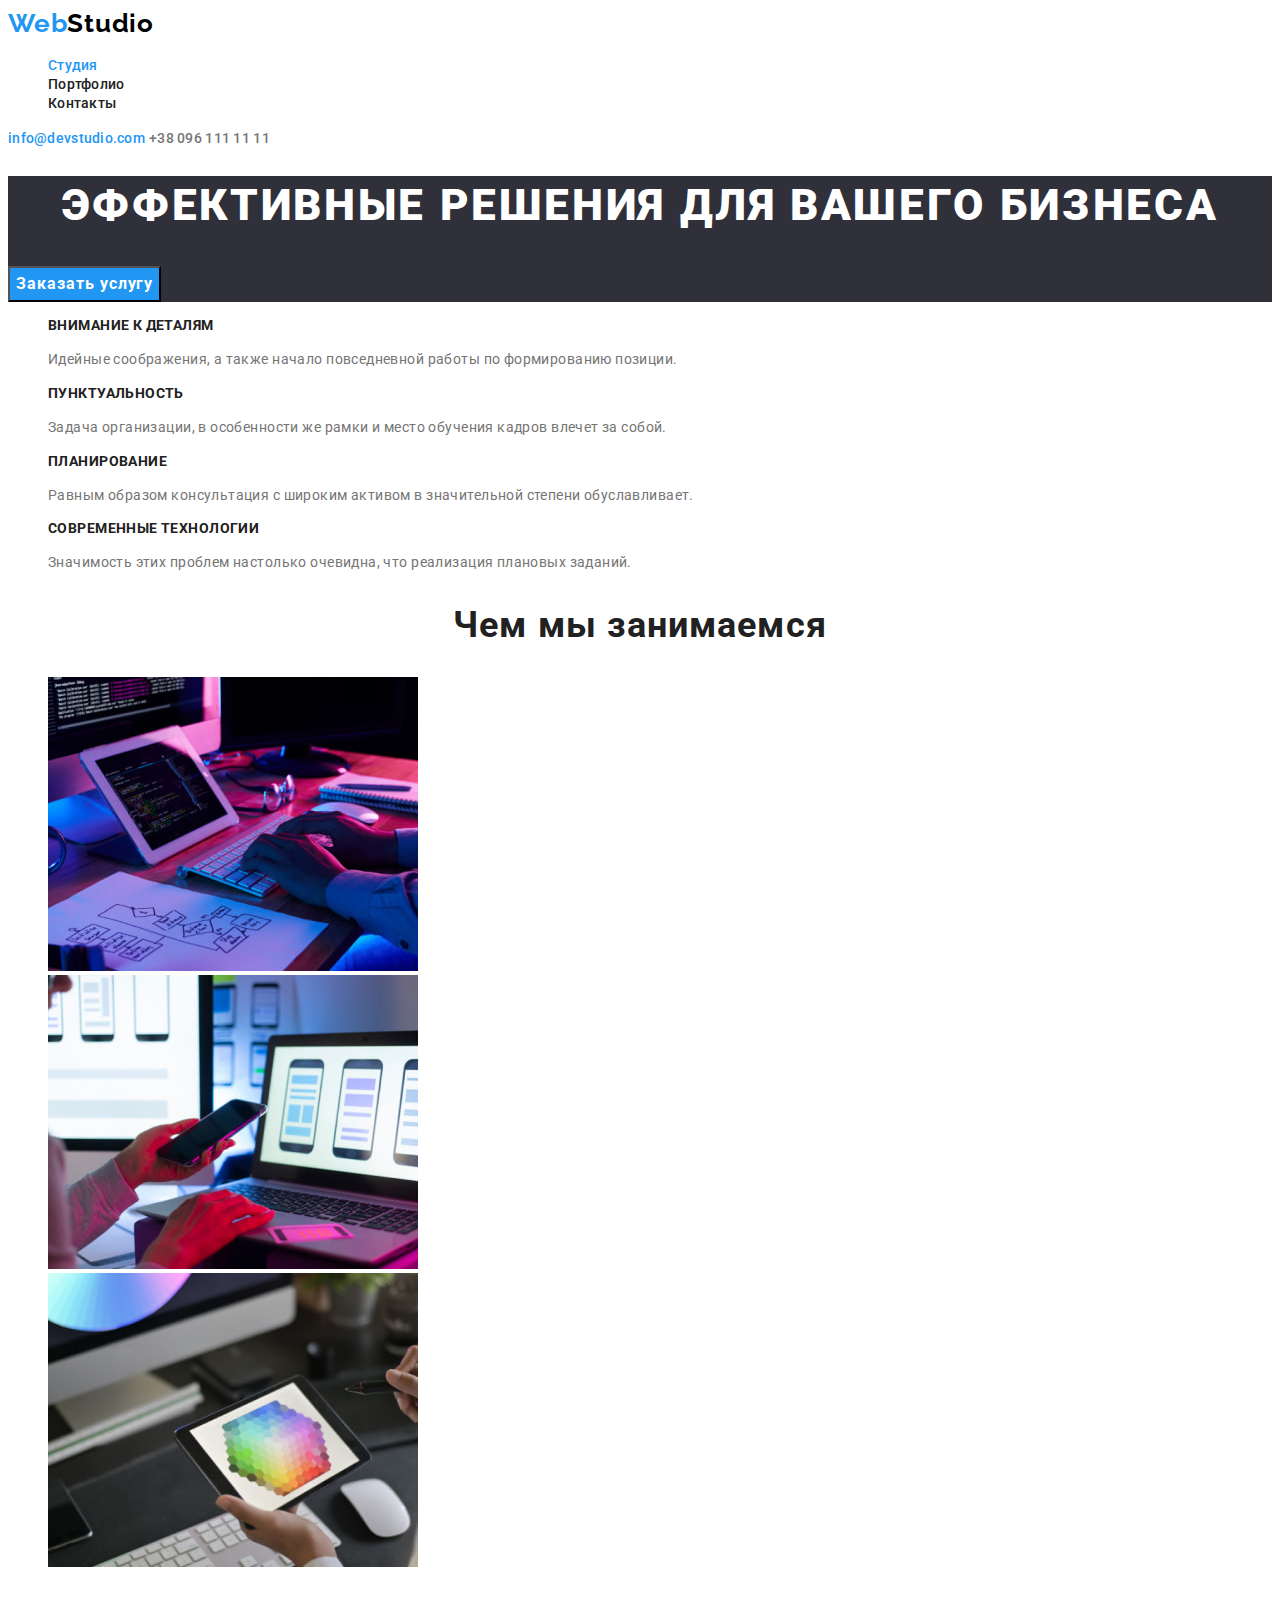
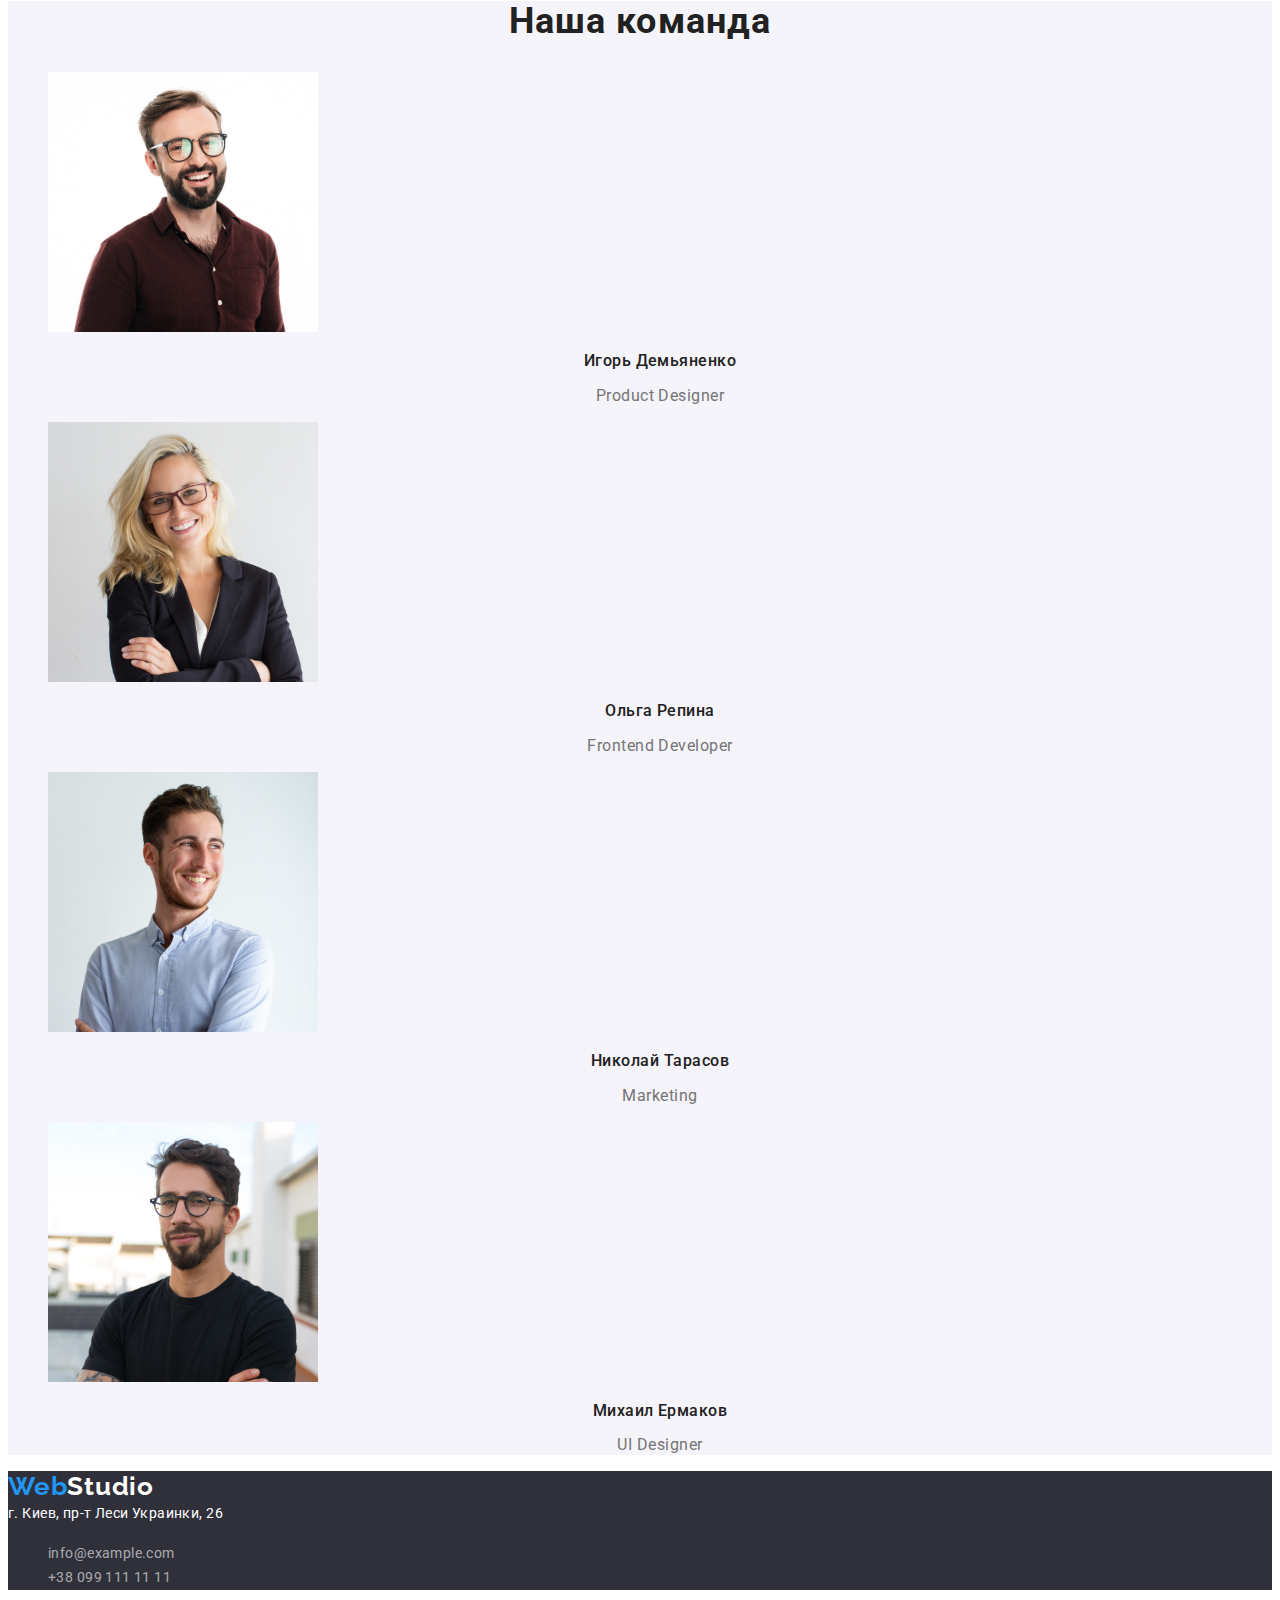
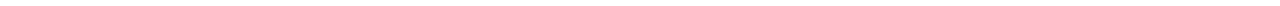
<file: index.html>
<!DOCTYPE html>
<html lang="ru">
  <head>
    <meta charset="UTF-8" />
    <meta http-equiv="X-UA-Compatible" content="IE=edge" />
    <meta name="viewport" content="width=device-width, initial-scale=1.0" />
    <title>Студия</title>
    <!-- Project fonts -->
    <link rel="preconnect" href="https://fonts.googleapis.com" />
    <link rel="preconnect" href="https://fonts.gstatic.com" crossorigin />
    <link
      href="https://fonts.googleapis.com/css2?family=Raleway:wght@700&family=Roboto:wght@400;500;700;900&display=swap"
      rel="stylesheet"
    />
    <!-- Custom styles -->
    <link rel="stylesheet" href="./css/styles.css" />
  </head>
  <body>
    <!-- Шапка сайта -->
    <header>
      <nav>
        <a class="logo" href=""> Web<span class="logo-black">Studio</span></a>
        <ul class="list">
          <li><a class="link-header link-active" href="">Студия</a></li>
          <li><a class="link-header" href="./portfolio.html">Портфолио</a></li>
          <li><a class="link-header" href="">Контакты</a></li>
        </ul>
      </nav>

      <a class="link-contact link-active" href="mailto:info@devstudio.com"
        >info@devstudio.com</a
      >
      <a class="link-contact" href="tel:+380961111111">+38 096 111 11 11</a>
    </header>

    <main>
      <!-- Герой -->
      <section class="hero">
        <h1 class="hero-title">Эффективные решения для вашего бизнеса</h1>
        <button class="hero-button" type="button">Заказать услугу</button>
      </section>

      <!-- Преимущества -->
      <section>
        <!-- выводить этот заголовок не будем, сделал как в примере -->
        <h2 class="visually-hidden">Особенности</h2>
        <ul class="list advantages">
          <li>
            <h3 class="advantages-header">Внимание к деталям</h3>
            <p class="advantages-text">
              Идейные соображения, а также начало повседневной работы по
              формированию позиции.
            </p>
          </li>
          <li>
            <h3 class="advantages-header">Пунктуальность</h3>
            <p class="advantages-text">
              Задача организации, в особенности же рамки и место обучения кадров
              влечет за собой.
            </p>
          </li>
          <li>
            <h3 class="advantages-header">Планирование</h3>
            <p class="advantages-text">
              Равным образом консультация с широким активом в значительной
              степени обуславливает.
            </p>
          </li>
          <li>
            <h3 class="advantages-header">Современные технологии</h3>
            <p class="advantages-text">
              Значимость этих проблем настолько очевидна, что реализация
              плановых заданий.
            </p>
          </li>
        </ul>
      </section>

      <!-- Чем мы занимаемся -->
      <section>
        <h2 class="activity">Чем мы занимаемся</h2>
        <ul class="list">
          <li>
            <img
              src="./images/img1.jpg"
              alt="планшет с клавиатурой"
              width="370"
              height="294"
            />
          </li>
          <li>
            <img
              src="./images/img2.jpg"
              alt="ноутбук"
              width="370"
              height="294"
            />
          </li>
          <li>
            <img
              src="./images/img3.jpg"
              alt="графический планшет"
              width="370"
              height="294"
            />
          </li>
        </ul>
      </section>

      <!-- Наша команда -->
      <section class="team">
        <h2 class="team-header">Наша команда</h2>
        <ul class="list">
          <li>
            <img
              src="./images/team/product_designer.jpg"
              alt="дизайнер продукта"
              width="270"
              height="260"
            />
            <h3 class="team-member">Игорь Демьяненко</h3>
            <p class="team-text">Product Designer</p>
          </li>
          <li>
            <img
              src="./images/team/frontend_developer.jpg"
              alt="разработчик"
              width="270"
              height="260"
            />
            <h3 class="team-member">Ольга Репина</h3>
            <p class="team-text">Frontend Developer</p>
          </li>
          <li>
            <img
              src="./images/team/marketingnew.jpg"
              alt="маркетинг"
              width="270"
              height="260"
            />
            <h3 class="team-member">Николай Тарасов</h3>
            <p class="team-text">Marketing</p>
          </li>
          <li>
            <img
              src="./images/team/ui_designer.jpg"
              alt="дизайнер"
              width="270"
              height="260"
            />
            <h3 class="team-member">Михаил Ермаков</h3>
            <p class="team-text">UI Designer</p>
          </li>
        </ul>
      </section>
    </main>

    <!-- Футер -->
    <footer class="footer">
      <a class="logo" href=""> Web<span class="logo-white">Studio</span></a>
      <address class="footer-address">г. Киев, пр-т Леси Украинки, 26</address>
      <ul class="list">
        <li>
          <a class="footer-contact" href="mailto:info@example.com"
            >info@example.com</a
          >
        </li>
        <li>
          <a class="footer-contact" href="tel:+380991111111"
            >+38 099 111 11 11</a
          >
        </li>
      </ul>
    </footer>
  </body>
</html>
</file>
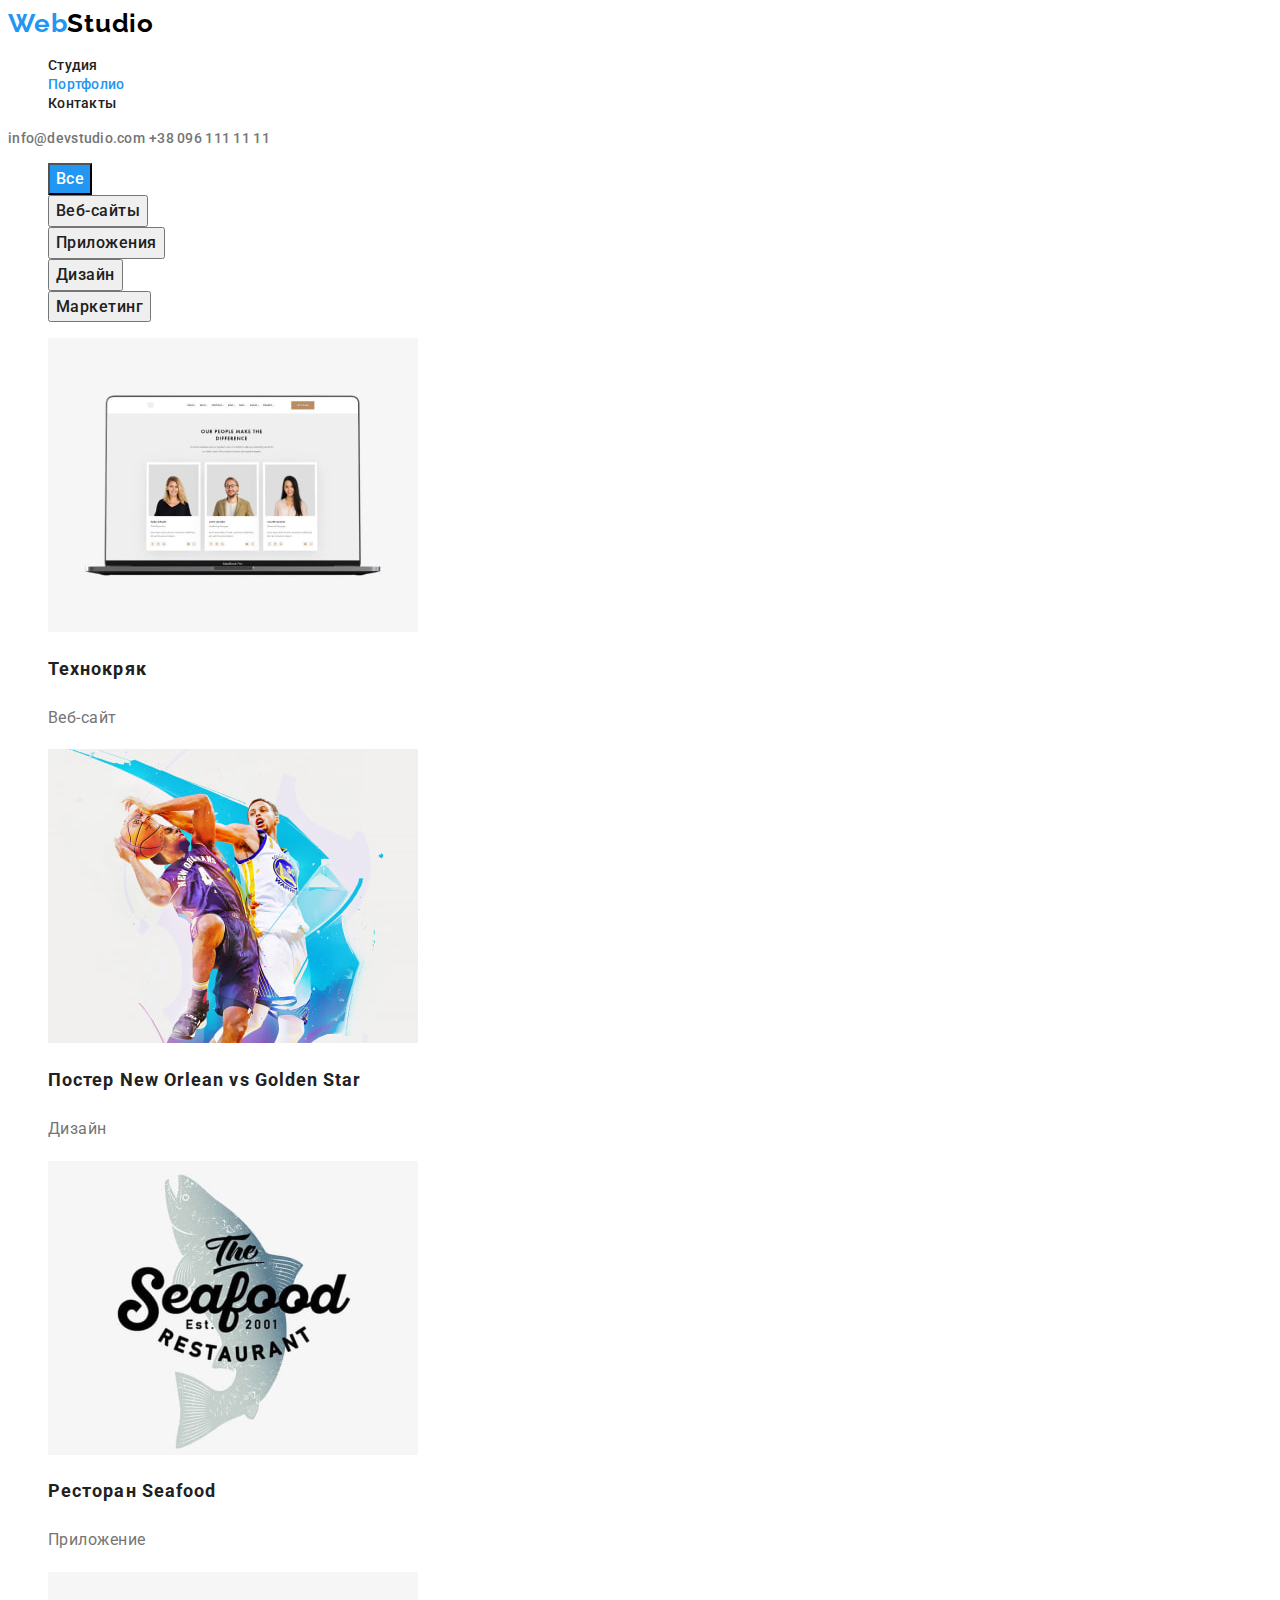
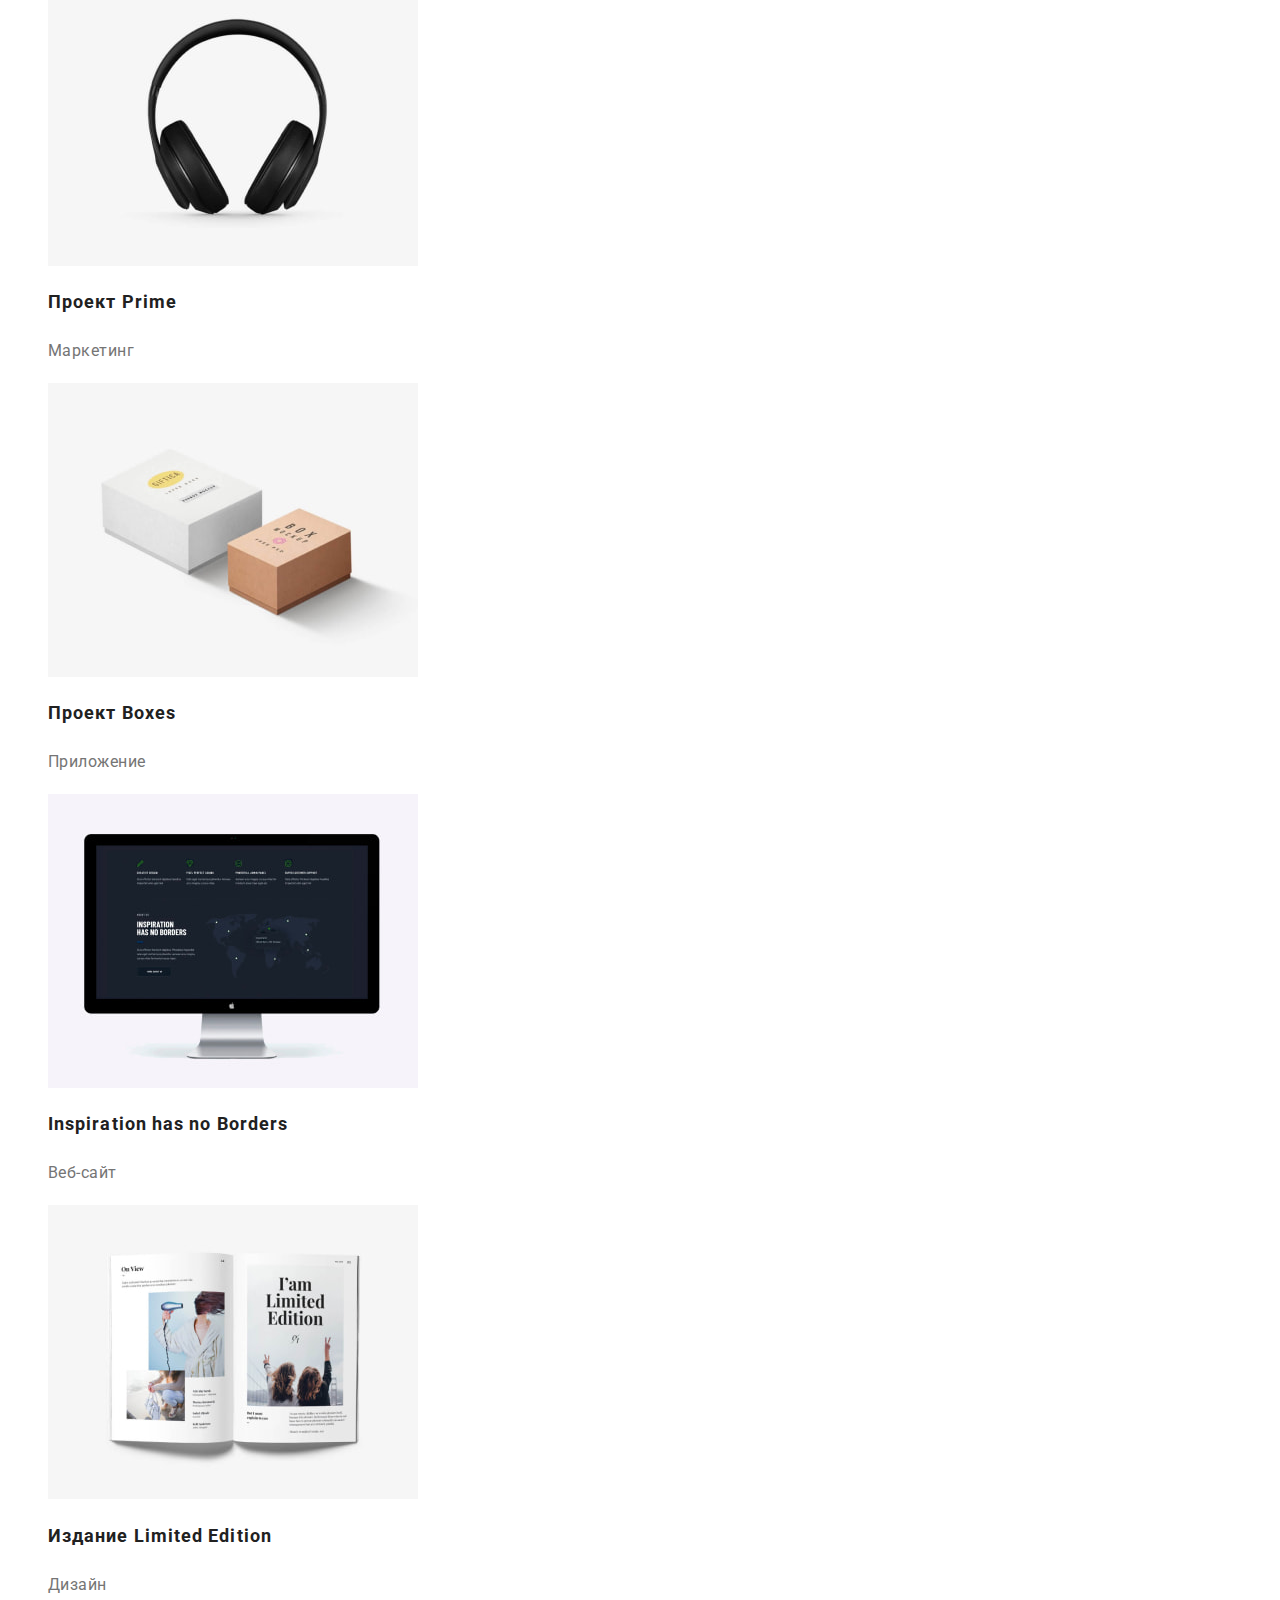
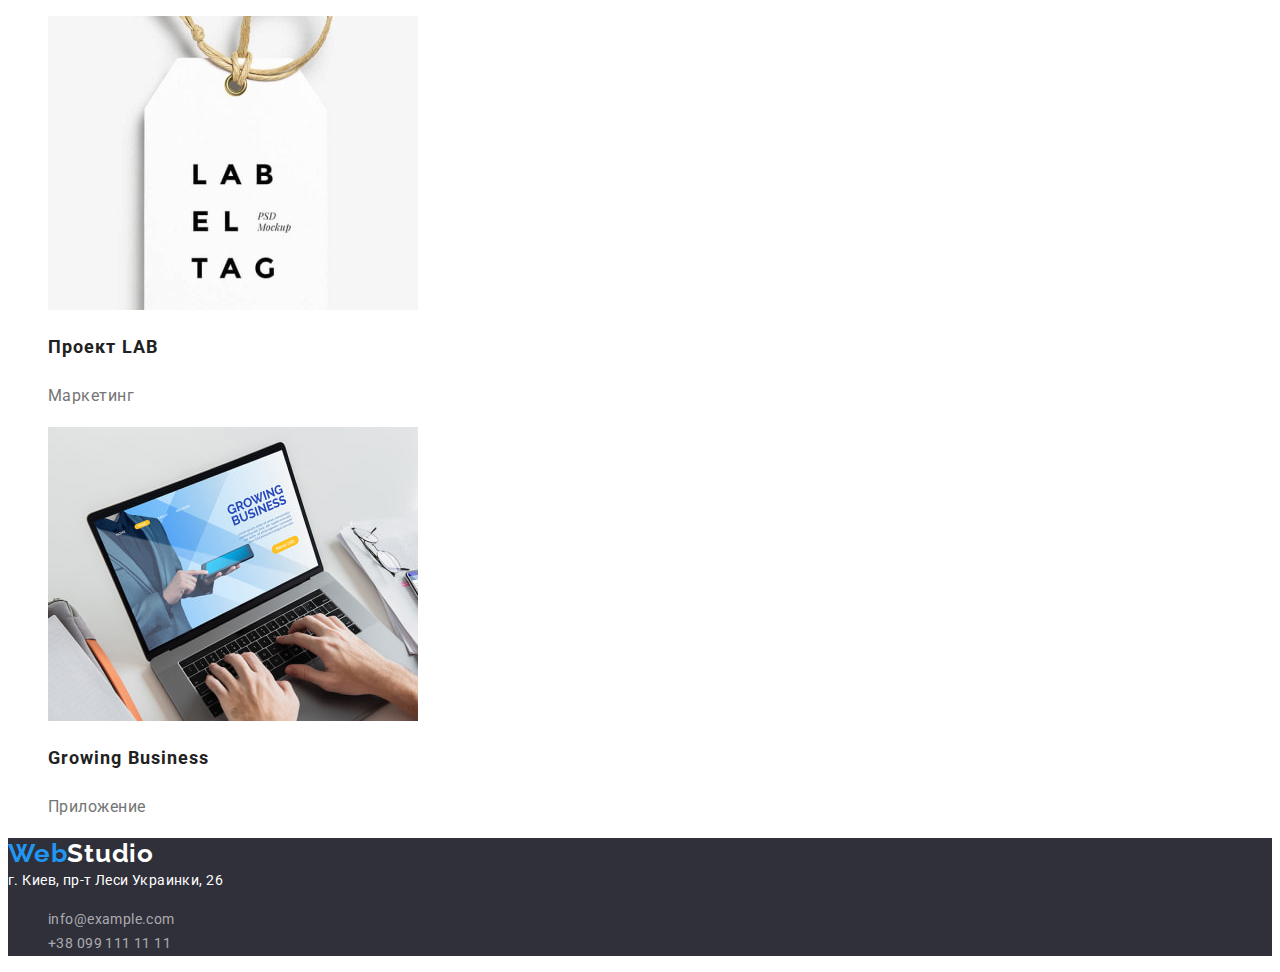
<file: portfolio.html>
<!DOCTYPE html>
<html lang="ru">
  <head>
    <meta charset="UTF-8" />
    <meta http-equiv="X-UA-Compatible" content="IE=edge" />
    <meta name="viewport" content="width=device-width, initial-scale=1.0" />
    <title>Портфолио</title>
    <!-- Project fonts -->
    <link rel="preconnect" href="https://fonts.googleapis.com" />
    <link rel="preconnect" href="https://fonts.gstatic.com" crossorigin />
    <link
      href="https://fonts.googleapis.com/css2?family=Raleway:wght@700&family=Roboto:wght@400;500;700;900&display=swap"
      rel="stylesheet"
    />
    <!-- Custom styles -->
    <link rel="stylesheet" href="./css/styles.css" />
  </head>

  <body>
    <!-- Шапка сайта -->
    <header>
      <nav>
        <a class="logo" href=""> Web<span class="logo-black">Studio</span></a>
        <ul class="list">
          <li><a class="link-header" href="./index.html">Студия</a></li>
          <li><a class="link-header link-active" href="">Портфолио</a></li>
          <li><a class="link-header" href="">Контакты</a></li>
        </ul>
      </nav>

      <a class="link-contact" href="mailto:info@devstudio.com"
        >info@devstudio.com</a
      >
      <a class="link-contact" href="tel:+380961111111">+38 096 111 11 11</a>
    </header>

    <main>
      <!-- Герой -->
      <section>
        <ul class="list">
          <li>
            <button class="portfolio-btn btn-active" type="button">Все</button>
          </li>
          <li>
            <button class="portfolio-btn" type="button">Веб-сайты</button>
          </li>
          <li>
            <button class="portfolio-btn" type="button">Приложения</button>
          </li>
          <li>
            <button class="portfolio-btn" type="button">Дизайн</button>
          </li>
          <li>
            <button class="portfolio-btn" type="button">Маркетинг</button>
          </li>
        </ul>

        <!-- Галерея -->
        <!-- выводить этот заголовок не будем -->
        <h1 class="visually-hidden">Галерея</h1>
        <ul class="list">
          <li>
            <img
              src="./images/galery/img1.jpg"
              alt="ноутбук"
              width="370"
              height="294"
            />
            <h2 class="gallery-header">Технокряк</h2>
            <p class="gallery-text">Веб-сайт</p>
          </li>
          <li>
            <img
              src="./images/galery/img2.jpg"
              alt="постер"
              width="370"
              height="294"
            />
            <h2 class="gallery-header">Постер New Orlean vs Golden Star</h2>
            <p class="gallery-text">Дизайн</p>
          </li>
          <li>
            <img
              src="./images/galery/img3.jpg"
              alt="логотип ресторана"
              width="370"
              height="294"
            />
            <h2 class="gallery-header">Ресторан Seafood</h2>
            <p class="gallery-text">Приложение</p>
          </li>
          <li>
            <img
              src="./images/galery/img4.jpg"
              alt="наушники"
              width="370"
              height="294"
            />
            <h2 class="gallery-header">Проект Prime</h2>
            <p class="gallery-text">Маркетинг</p>
          </li>
          <li>
            <img
              src="./images/galery/img5.jpg"
              alt="коробки"
              width="370"
              height="294"
            />
            <h2 class="gallery-header">Проект Boxes</h2>
            <p class="gallery-text">Приложение</p>
          </li>
          <li>
            <img
              src="./images/galery/img6.jpg"
              alt="компьютер"
              width="370"
              height="294"
            />
            <h2 class="gallery-header">Inspiration has no Borders</h2>
            <p class="gallery-text">Веб-сайт</p>
          </li>
          <li>
            <img
              src="./images/galery/img7.jpg"
              alt="журнал"
              width="370"
              height="294"
            />
            <h2 class="gallery-header">Издание Limited Edition</h2>
            <p class="gallery-text">Дизайн</p>
          </li>
          <li>
            <img
              src="./images/galery/img8.jpg"
              alt="бирка"
              width="370"
              height="294"
            />
            <h2 class="gallery-header">Проект LAB</h2>
            <p class="gallery-text">Маркетинг</p>
          </li>
          <li>
            <img
              src="./images/galery/img9.jpg"
              alt="ноутбук"
              width="370"
              height="294"
            />
            <h2 class="gallery-header">Growing Business</h2>
            <p class="gallery-text">Приложение</p>
          </li>
        </ul>
      </section>
    </main>

    <!-- Футер -->
    <footer class="footer">
      <a class="logo" href=""> Web<span class="logo-white">Studio</span></a>
      <address class="footer-address">г. Киев, пр-т Леси Украинки, 26</address>
      <ul class="list">
        <li>
          <a class="footer-contact" href="mailto:info@example.com"
            >info@example.com</a
          >
        </li>
        <li>
          <a class="footer-contact" href="tel:+380991111111"
            >+38 099 111 11 11</a
          >
        </li>
      </ul>
    </footer>
  </body>
</html>
</file>
<file: css/styles.css>
:root {
  --primary-text-color: #212121;
  --title-text-color: #ffffff;
  --accent-color: #2196f3;
  --text-color: #757575;
  --contact-color: rgba(255, 255, 255, 0.6);
  --main-bg-color: #ffffff;
  --primary-bg-color: #2f303a;
  --team-bg-color: #f5f4fa;
  --main-font: "Roboto", sans-serif;
  --secondary-font: "Raleway", sans-serif;
}

body {
  font-family: var(--main-font);
  color: var(--primary-text-color);
  background-color: var(--main-bg-color);
}

/* общие паттерны */
.list {
  list-style: none;
}

.visually-hidden {
  position: absolute;
  white-space: nowrap;
  width: 1px;
  height: 1px;
  overflow: hidden;
  border: 0;
  padding: 0;
  clip: rect(0 0 0 0);
  clip-path: inset(50%);
  margin: -1px;
}

/* Шапка сайта */
.logo {
  font-family: var(--secondary-font);
  font-weight: 700;
  font-size: 26px;
  line-height: 1.19;
  letter-spacing: 0.03em;
  text-decoration: none;
  color: var(--accent-color);
}

.logo-black {
  color: #000000;
}

.logo-white {
  color: var(--title-text-color);
}

.link-header {
  font-weight: 500;
  font-size: 14px;
  line-height: 1.14;
  letter-spacing: 0.02em;
  text-decoration: none;
  color: var(--primary-text-color);
}

.link-header:hover,
.link-header:focus {
  color: var(--accent-color);
}

.link-contact {
  font-weight: 500;
  font-size: 14px;
  line-height: 1.14;
  letter-spacing: 0.02em;
  text-decoration: none;
  color: var(--text-color);
}

.link-contact:hover,
.link-contact:focus {
  color: var(--accent-color);
}

.link-active {
  color: var(--accent-color);
}

/* hero */
.hero {
  background-color: var(--primary-bg-color);
}

.hero-title {
  font-weight: 900;
  font-size: 44px;
  line-height: 1.36;
  text-align: center;
  letter-spacing: 0.06em;
  text-transform: uppercase;
  color: var(--title-text-color);
}

.hero-button {
  font-family: inherit;
  font-weight: 700;
  font-size: 16px;
  line-height: 1.88;
  display: flex;
  align-items: center;
  text-align: center;
  letter-spacing: 0.06em;
  color: var(--title-text-color);
  background-color: var(--accent-color);
  cursor: pointer;
}

.hero-button:hover,
.hero-button:focus {
  color: var(--accent-color);
}

/* Преимущества */
.advantages-header {
  font-weight: 700;
  font-size: 14px;
  line-height: 1.14;
  letter-spacing: 0.03em;
  text-transform: uppercase;
}

.advantages-text {
  font-size: 14px;
  line-height: 1.71;
  letter-spacing: 0.03em;
  color: var(--text-color);
}

/* Чем мы занимаемся */
.activity {
  font-weight: 700;
  font-size: 36px;
  line-height: 1.16;
  text-align: center;
  letter-spacing: 0.03em;
}

/* Наша команда */
.team {
  background-color: var(--team-bg-color);
}

.team-header {
  font-weight: 700;
  font-size: 36px;
  line-height: 1.16;
  text-align: center;
  letter-spacing: 0.03em;
}

.team-member {
  font-weight: 500;
  font-size: 16px;
  line-height: 1.18;
  text-align: center;
  letter-spacing: 0.03em;
}

.team-text {
  font-size: 16px;
  line-height: 1.18;
  text-align: center;
  letter-spacing: 0.03em;
  color: var(--text-color);
}

/* Футер */
.footer {
  background-color: var(--primary-bg-color);
}

.footer-address {
  font-style: normal;
  font-size: 14px;
  line-height: 1.71;
  letter-spacing: 0.03em;
  color: var(--title-text-color);
}

.footer-contact {
  font-size: 14px;
  line-height: 1.71;
  letter-spacing: 0.03em;
  text-decoration: none;
  color: var(--contact-color);
}

/* Portfolio */
.portfolio-btn {
  font-family: inherit;
  font-weight: 500;
  font-size: 16px;
  line-height: 1.62;
  text-align: center;
  letter-spacing: 0.03em;
  color: var(--primary-text-color);
  cursor: pointer;
}

.portfolio-btn:hover,
.portfolio-btn:focus {
  color: var(--accent-color);
}

.btn-active {
  background-color: var(--accent-color);
  color: var(--title-text-color);
}

/* Галерея */
.gallery-header {
  font-weight: 700;
  font-size: 18px;
  line-height: 2;
  letter-spacing: 0.06em;
}

.gallery-text {
  font-size: 16px;
  line-height: 1.88;
  letter-spacing: 0.03em;
  color: var(--text-color);
}
</file>
